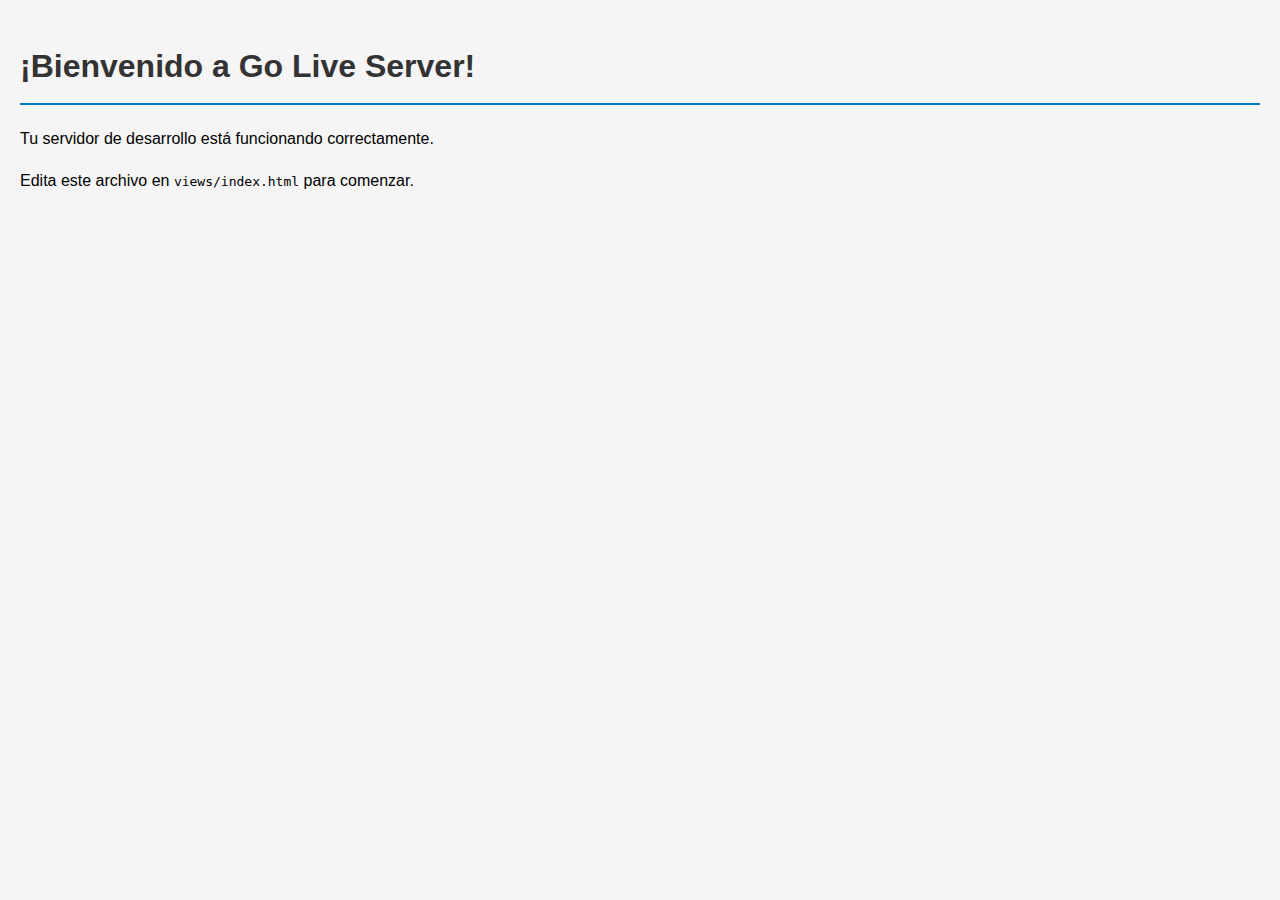
<file: views/index.html>
<!DOCTYPE html>
    <html lang="es">
    <head>
        <meta charset="UTF-8">
        <meta name="viewport" content="width=device-width, initial-scale=1.0">
        <title>Go Live Server - Proyecto</title>
        <link rel="stylesheet" href="/style/styles.css">
    </head>
    <body>
        <h1>¡Bienvenido a Go Live Server!</h1>
        <p>Tu servidor de desarrollo está funcionando correctamente.</p>
        <p>Edita este archivo en <code>views/index.html</code> para comenzar.</p>
        
    </body>
    </html>
</file>
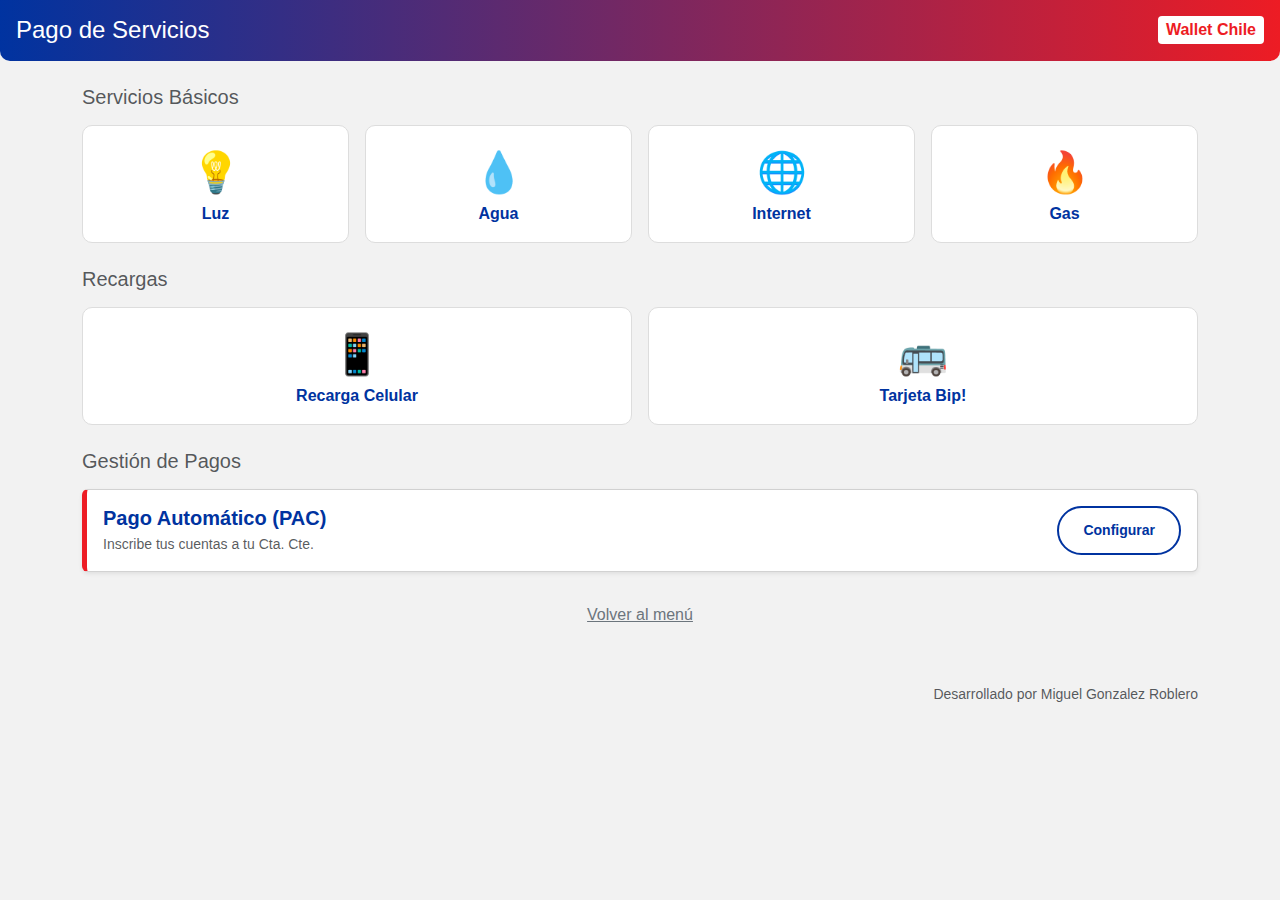
<file: service_payment.html>
<!DOCTYPE html>
<html lang="es">
<head>
    <meta charset="UTF-8">
    <meta name="viewport" content="width=device-width, initial-scale=1.0">
    <title>Pago de Servicios - Wallet Chile</title>
    <meta name="author" content="Miguel Gonzalez Roblero">
    <link href="https://cdn.jsdelivr.net/npm/bootstrap@5.3.0/dist/css/bootstrap.min.css" rel="stylesheet">
    <link rel="stylesheet" href="css.css">
    <style>
        .service-btn {
            transition: all 0.2s;
            border: 1px solid #ddd;
            border-radius: 10px;
            background: white;
            color: var(--color-chile-blue);
        }
        .service-btn:hover {
            border-color: var(--color-chile-blue);
            transform: translateY(-3px);
            box-shadow: 0 4px 8px rgba(0,0,0,0.1);
            background-color: #f8f9fa;
        }
        .pac-card {
            border-left: 5px solid var(--color-chile-red);
        }
    </style>
</head>
<body>

    <div class="chile-header">
        <div class="d-flex justify-content-between align-items-center">
            <h4 class="m-0">Pago de Servicios</h4>
            <span class="logo-chile" style="background: white; padding: 2px 8px; border-radius: 4px;">Wallet Chile</span>
        </div>
    </div>

    <div class="container mt-4">
        
        <h5 class="mb-3 text-muted">Servicios Básicos</h5>
        <div class="row g-3">
            <div class="col-6 col-md-3">
                <button class="btn w-100 p-3 h-100 service-btn" onclick="simulatePayment('Luz')">
                    <div class="fs-1">💡</div>
                    <strong>Luz</strong>
                </button>
            </div>
            <div class="col-6 col-md-3">
                <button class="btn w-100 p-3 h-100 service-btn" onclick="simulatePayment('Agua')">
                    <div class="fs-1">💧</div>
                    <strong>Agua</strong>
                </button>
            </div>
            <div class="col-6 col-md-3">
                <button class="btn w-100 p-3 h-100 service-btn" onclick="simulatePayment('Internet')">
                    <div class="fs-1">🌐</div>
                    <strong>Internet</strong>
                </button>
            </div>
            <div class="col-6 col-md-3">
                <button class="btn w-100 p-3 h-100 service-btn" onclick="simulatePayment('Gas')">
                    <div class="fs-1">🔥</div>
                    <strong>Gas</strong>
                </button>
            </div>
        </div>

        <h5 class="mb-3 mt-4 text-muted">Recargas</h5>
        <div class="row g-3">
            <div class="col-6">
                <button class="btn w-100 p-3 service-btn" onclick="simulatePayment('Recarga Celular')">
                    <div class="fs-1">📱</div>
                    <strong>Recarga Celular</strong>
                </button>
            </div>
            <div class="col-6">
                <button class="btn w-100 p-3 service-btn" onclick="simulatePayment('Tarjeta Bip!')">
                    <div class="fs-1">🚌</div>
                    <strong>Tarjeta Bip!</strong>
                </button>
            </div>
        </div>

        <h5 class="mb-3 mt-4 text-muted">Gestión de Pagos</h5>
        <div class="card shadow-sm pac-card mb-4">
            <div class="card-body d-flex justify-content-between align-items-center">
                <div>
                    <h5 class="card-title mb-1">Pago Automático (PAC)</h5>
                    <p class="text-muted mb-0 small">Inscribe tus cuentas a tu Cta. Cte.</p>
                </div>
                <button class="btn btn-chile-secondary btn-sm" onclick="alert('Redirigiendo a inscripción de PAC...')">Configurar</button>
            </div>
        </div>

        <div class="mt-4 mb-5 text-center">
            <a href="menu.html" class="btn btn-link text-secondary">Volver al menú</a>
        </div>
        
        <div class="text-end mb-4 text-muted">
            <small>Desarrollado por Miguel Gonzalez Roblero</small>
        </div>
    </div>

    <script src="https://code.jquery.com/jquery-3.6.0.min.js"></script>
    <script>
        function simulatePayment(serviceName) {
            alert(`Has seleccionado: ${serviceName}.\n\n(Funcionalidad de pago en desarrollo)`);
        }
    </script>
</body>
</html>
</file>
<file: style/styles.css>
/* Estilos básicos - Go Live Server */
body {
    font-family: 'Segoe UI', Tahoma, Geneva, Verdana, sans-serif;
    margin: 0;
    padding: 20px;
    line-height: 1.6;
    background-color: #f5f5f5;
}

h1 {
    color: #333;
    border-bottom: 2px solid #007acc;
    padding-bottom: 10px;
}
</file>
<file: css.css>
:root {
    --color-chile-red: #ED1C24;
    --color-chile-blue: #0033A0;
    --color-chile-white: #FFFFFF;
    --color-chile-gray: #F2F2F2;
    --color-success: #28a745;
    --color-danger: #dc3545;
}

body {
    font-family: 'Segoe UI', Tahoma, Geneva, Verdana, sans-serif;
    background-color: var(--color-chile-gray);
    color: #333;
}

.chile-header {
    background: linear-gradient(90deg, var(--color-chile-blue) 0%, var(--color-chile-red) 100%);
    color: white;
    padding: 1rem;
    border-radius: 0 0 10px 10px;
}

.balance-card {
    background: white;
    border-radius: 15px;
    box-shadow: 0 4px 6px rgba(0,0,0,0.1);
    padding: 1.5rem;
    margin-bottom: 1rem;
}

.balance-amount {
    font-size: 2.5rem;
    font-weight: bold;
    color: var(--color-chile-blue);
}

.clp-symbol {
    color: var(--color-chile-red);
    font-weight: bold;
}

.btn-chile {
    background: linear-gradient(90deg, var(--color-chile-blue) 0%, var(--color-chile-red) 100%);
    color: white;
    border: none;
    padding: 12px 24px;
    border-radius: 25px;
    font-weight: bold;
    transition: transform 0.2s;
}

.btn-chile:hover {
    color: white;
    transform: translateY(-2px);
}

.btn-chile-secondary {
    background-color: var(--color-chile-white);
    color: var(--color-chile-blue);
    border: 2px solid var(--color-chile-blue);
    padding: 12px 24px;
    border-radius: 25px;
    font-weight: bold;
    transition: transform 0.2s;
}

.btn-chile-secondary:hover {
    transform: translateY(-2px);
    color: var(--color-chile-blue);
}

.contact-card {
    background: white;
    border-radius: 10px;
    padding: 1rem;
    margin-bottom: 1rem;
    border-left: 4px solid var(--color-chile-blue);
    transition: all 0.3s;
}

.contact-card:hover {
    transform: translateX(5px);
    box-shadow: 0 4px 8px rgba(0,0,0,0.1);
}

.contact-card.selected {
    border: 2px solid var(--color-chile-red);
    background-color: #fff5f5;
}

.transaction-item {
    background: white;
    border-radius: 10px;
    padding: 1rem;
    margin-bottom: 0.5rem;
    border-left: 4px solid transparent;
}

.transaction-deposit {
    border-left-color: var(--color-success);
}

.transaction-withdrawal {
    border-left-color: var(--color-danger);
}

.text-success-custom {
    color: var(--color-success) !important;
}

.text-danger-custom {
    color: var(--color-danger) !important;
}

.card-title {
    color: var(--color-chile-blue);
    font-weight: bold;
}

.modal-chile .modal-header {
    background: linear-gradient(90deg, var(--color-chile-blue) 0%, var(--color-chile-red) 100%);
    color: white;
}

.login-container {
    max-width: 400px;
    margin: 100px auto;
    background: white;
    border-radius: 15px;
    box-shadow: 0 10px 20px rgba(0,0,0,0.1);
    padding: 2rem;
}

.login-title {
    text-align: center;
    color: var(--color-chile-blue);
    margin-bottom: 2rem;
}

.logo-chile {
    color: var(--color-chile-red);
    font-weight: bold;
}

.alert-chile {
    background-color: var(--color-chile-gray);
    border-left: 4px solid var(--color-chile-red);
    border-radius: 5px;
}

.redirect-msg {
    font-style: italic;
    color: var(--color-chile-blue);
    margin-top: 0.5rem;
    font-weight: 600;
}

@media (max-width: 768px) {
    .balance-amount {
        font-size: 2rem;
    }
    
    .login-container {
        margin: 50px auto;
        padding: 1.5rem;
    }
}

.modal-overlay {
    display: none;
    position: fixed;
    top: 0;
    left: 0;
    width: 100%;
    height: 100%;
    background: rgba(0,0,0,0.5);
    z-index: 1000;
}
</file>
